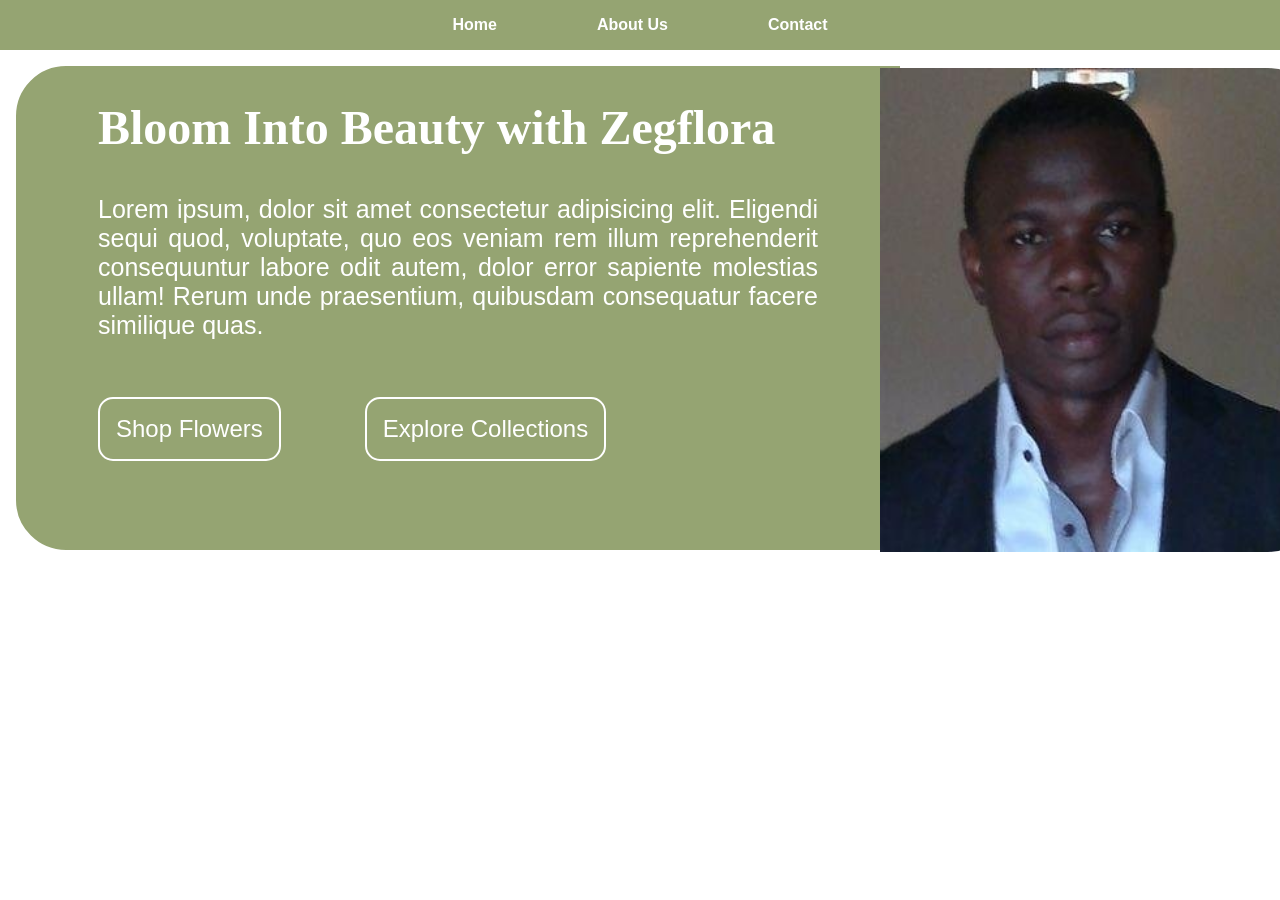
<file: index.html>
<!DOCTYPE html>
<html lang="en">

<head>
    <meta charset="UTF-8">
    <meta name="viewport" content="width=device-width, initial-scale=1.0">
    <title>Home</title>
    <link rel="stylesheet" href="css/style.css">
</head>

<body>
    <section>
        <header>
            <a href="index.html">Home</a>
            <a href="about_us.html">About Us</a>
            <a href="contact_us.html">Contact</a>
        </header>
    </section>
    <section>
        <div class="left">
            <h1 class="zeg_heading">Bloom Into Beauty with Zegflora</h1>
            <p class="zeg_para">Lorem ipsum, dolor sit amet consectetur adipisicing elit. Eligendi sequi quod,
                voluptate, quo eos veniam rem illum reprehenderit consequuntur labore odit autem, dolor error sapiente
                molestias ullam! Rerum unde praesentium, quibusdam consequatur facere similique quas.</p>

            <button class="zegBtn">Shop Flowers</button>
            <button class="zegBtn">Explore Collections</button>
        </div>
        <div class="right">
            <img src="image/hero_image.jpg" alt="">
        </div>
    </section>

</body>

</html>
</file>
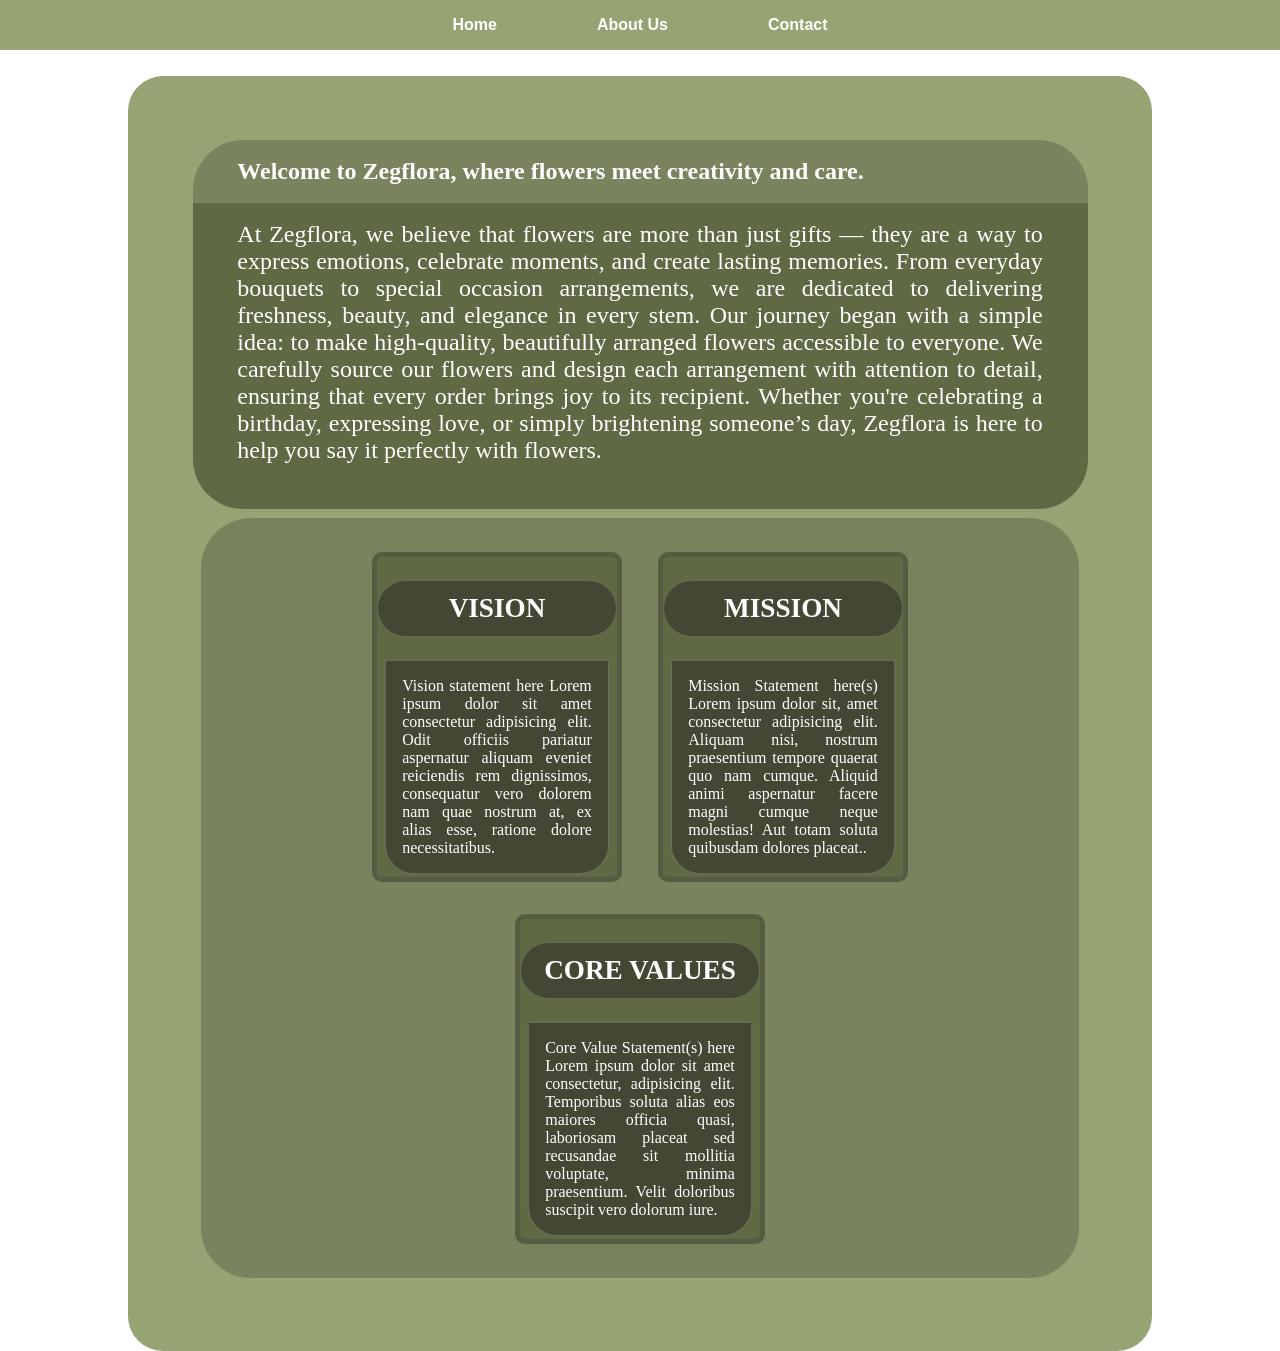
<file: about_us.html>
<!DOCTYPE html>
<html lang="en">

<head>
    <meta charset="UTF-8">
    <meta name="viewport" content="width=device-width, initial-scale=1.0">
    <title>About Us</title>
    <link rel="stylesheet" href="css/style.css">
    <link rel="stylesheet" href="css/about.css">
</head>

<body>
    <section>
        <header>
            <a href="index.html">Home</a>
            <a href="about_us.html">About Us</a>
            <a href="contact_us.html">Contact</a>
        </header>
    </section>
    <section>
        <div class="about_section">

            <h1 class="zeg_about_heading">
                Welcome to Zegflora, where flowers meet creativity and care.
            </h1>

            <p class="zeg_about_para">
                At Zegflora, we believe that flowers are more than just gifts — they are a way to express emotions,
                celebrate moments, and create lasting memories. From everyday bouquets to special occasion arrangements,
                we are dedicated to delivering freshness, beauty, and elegance in every stem.

                Our journey began with a simple idea: to make high-quality, beautifully arranged flowers accessible to
                everyone. We carefully source our flowers and design each arrangement with attention to detail, ensuring
                that every order brings joy to its recipient.

                Whether you're celebrating a birthday, expressing love, or simply brightening someone’s day, Zegflora is
                here to help you say it perfectly with flowers.
            </p>
            <div class="wrapper">
                <div class="zeg_vision card">
                    <h1 class="zeg_head"> VISION</h1>
                    <p class="zeg_p_para">Vision statement here Lorem ipsum dolor sit amet consectetur adipisicing elit.
                        Odit officiis pariatur aspernatur aliquam eveniet reiciendis rem dignissimos, consequatur vero
                        dolorem nam quae nostrum at, ex alias esse, ratione dolore necessitatibus.</p>
                </div>
                <div class="zeg_mission card">
                    <h1 class="zeg_head">MISSION</h1>
                    <p class="zeg_p_para">Mission Statement here(s) Lorem ipsum dolor sit, amet consectetur adipisicing
                        elit. Aliquam nisi, nostrum praesentium tempore quaerat quo nam cumque. Aliquid animi aspernatur
                        facere magni cumque neque molestias! Aut totam soluta quibusdam dolores placeat..</p>
                </div>
                <div class="zeg_core card">
                    <h1 class="zeg_head">CORE VALUES</h1>
                    <p class="zeg_p_para">Core Value Statement(s) here Lorem ipsum dolor sit amet consectetur,
                        adipisicing elit. Temporibus soluta alias eos maiores officia quasi, laboriosam placeat sed
                        recusandae sit mollitia voluptate, minima praesentium. Velit doloribus suscipit vero dolorum
                        iure.</p>
                </div>
            </div>
        </div>
    </section>
</body>

</html>
</file>
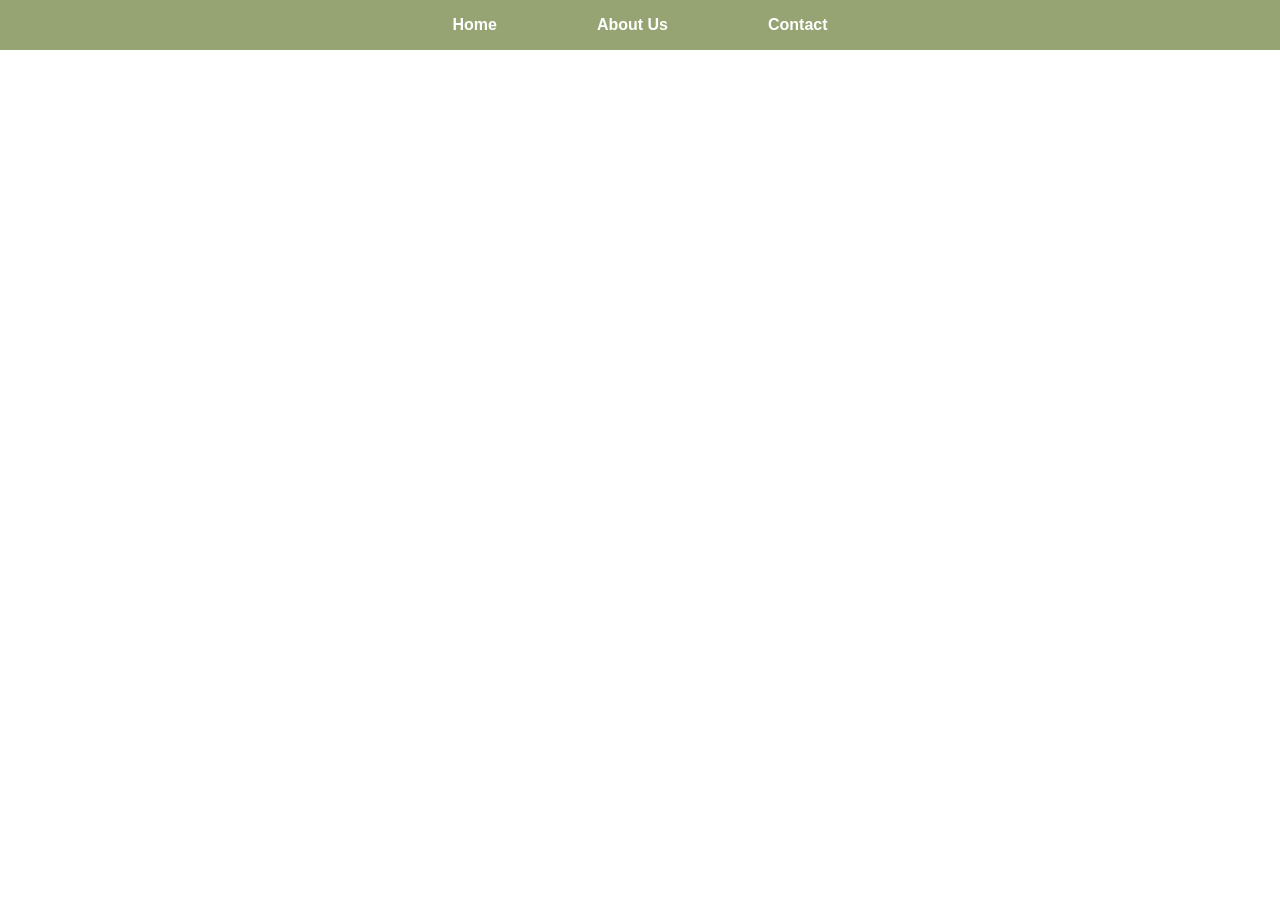
<file: contact_us.html>
<!DOCTYPE html>
<html lang="en">

<head>
    <meta charset="UTF-8">
    <meta name="viewport" content="width=device-width, initial-scale=1.0">
    <title>Contact</title>
    <link rel="stylesheet" href="css/style.css">
</head>

<body>
    <section>
        <header>
            <a href="index.html">Home</a>
            <a href="about_us.html">About Us</a>
            <a href="contact_us.html">Contact</a>
        </header>
    </section>
</body>

</html>
</file>
<file: css/style.css>
body {
     padding: 0;
     margin: 0;
     box-sizing: border-box;
 }

 header {
     background-color: #95A472;
     color: #c8e087;
     padding: 1rem;
     /* margin: 1rem; */
     text-align: center;
 }

 header a {
     text-decoration: none;
     padding: 3rem;
     color: white;
     font-weight: bolder;
     font-family: 'Gill Sans', 'Gill Sans MT', Calibri, 'Trebuchet MS', sans-serif;
 }

 header a:hover {
     background-color: white;
     color: #95A472;
     padding-bottom: 2rem;

 }

 .left {
     border: 2px solid #95A472;
     height: 30rem;
     width: 55rem;
     margin: 1rem;
     background-color: #95A472;
     border-radius: 50px 0px 0px 50px;
 }

 .right {
     /* border: 2px solid #95A472; */
     height: 30.26rem;
     width: 27.4rem;
     position: absolute;
     top: 68px;
     left: 55rem;
 }

 .zeg_heading {
     margin-top: 2rem;
     margin-left: 5rem;
     font-size: 3rem;
     color: white;
     font-family: 'Cascadia Code Light';
 }

 .zeg_para {
     margin-top: 2rem;
     margin-left: 5rem;
     margin-right: 5rem;
     font-size: 25px;
     color: white;
     font-family: 'Trebuchet MS', 'Lucida Sans Unicode', 'Lucida Grande', 'Lucida Sans', Arial, sans-serif;
     text-align: justify;
 }

 .zegBtn {
     margin-top: 2rem;
     margin-left: 5rem;
     font-size: 1.5rem;
     border-radius: 15px;
     background-color: #95A472;
     color: white;
     font-family: 'Gill Sans', 'Gill Sans MT', Calibri, 'Trebuchet MS', sans-serif;
     border: 2px solid white;
     padding: 1rem;
 }

 .zegBtn:hover {
     background-color: white;
     color: #95A472;

 }

 .right img {

     width: 100%;
     height: 100%;
     border-radius: 0px 50px 50px 0px;
 }
</file>
<file: css/about.css>
.about_section {
    margin-left: 10%;
    margin-right: 10%;
    margin-top: 2%;
    background-color: #95A472;
    padding: 5%;
    border-radius: 35px;

}

.zeg_about_heading {
    background-color: #79845f;
    color: #ffffff;
    padding-left: 5%;
    padding-right: 5%;
    padding-bottom: 2%;
    padding-top: 2%;
    border-radius: 50px 50px 0px 0px;
    margin: 0.5px;
    /* outline: 2px solid white;
    outline-offset: -1rem; */
}

.zeg_about_para {
    background-color: #5f6a45;
    font-size: 1.5rem;
    color: white;
    text-align: justify;
    border-radius: 0px 0px 50px 50px;
    padding-left: 5%;
    padding-right: 5%;
    padding-bottom: 5%;
    padding-top: 2%;
    margin: 0.5px;
}

.wrapper {
    margin: 1%;
    background-color: #79845f;
    border-radius: 50px;
    text-align: center;
    padding: 2%;
}

.card {
    border: 5px solid #545c41;
    border-radius: 10px;
    height: 20rem;
    width: 15rem;
    display: inline-block;
    margin: 1rem;
    background-color: #5f6a45;



}

.zeg_head {
    text-align: center;
    color: #ffffff;
    background-color: #424833;
    font-size: 1.7rem;
    padding: 5%;
    border-radius: 2rem;
    border: 1px solid #656c52;
}

.zeg_p_para {
    text-align: justify;
    background-color: #424833;
    border-radius: 0px 0px 30px 30px;
    border: 2px solid #656c52;
    margin: 3%;
    padding: 1rem;
    color: #ffffff;

}

.zeg_head:hover,
.zeg_p_para:hover {
    color: #424833;
    background-color: #ffffff;
}

/* .zeg_head:hover {
    color: #424833;
    background-color: #ffffff;
} */
</file>
